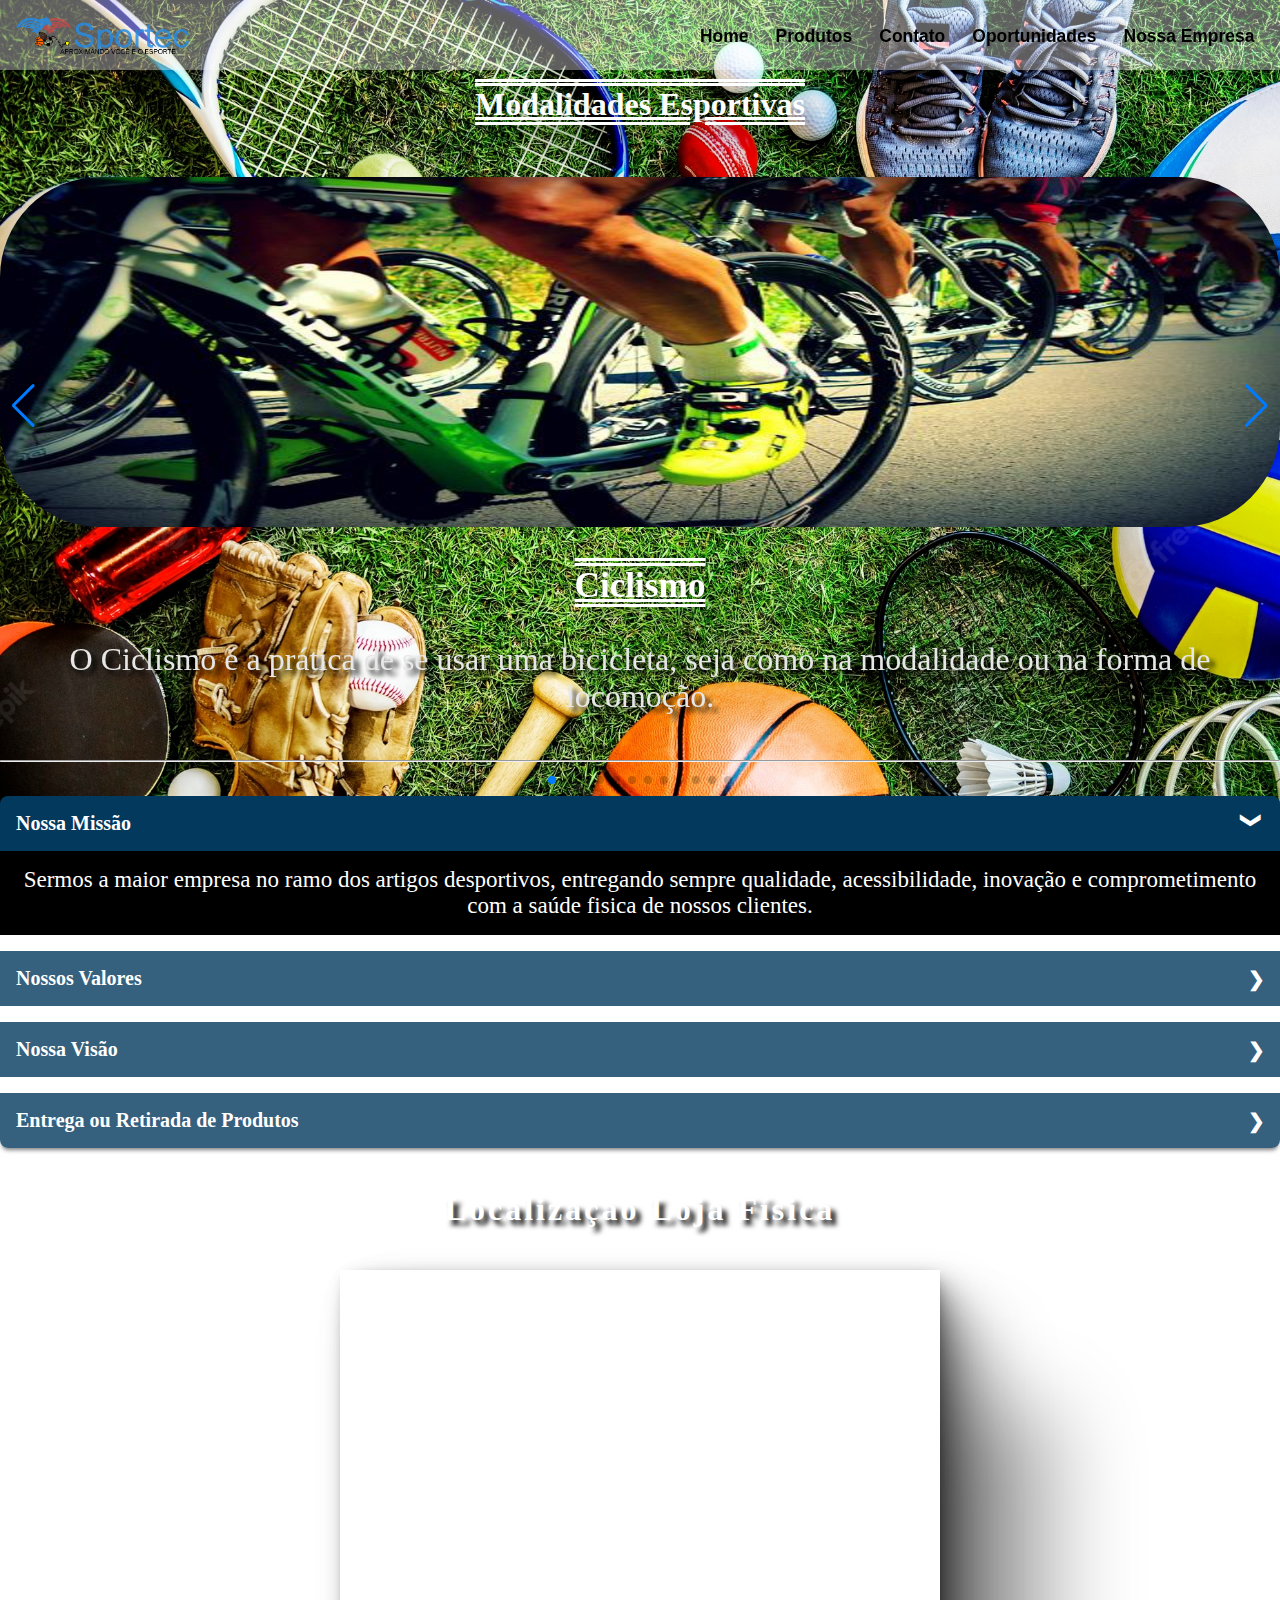
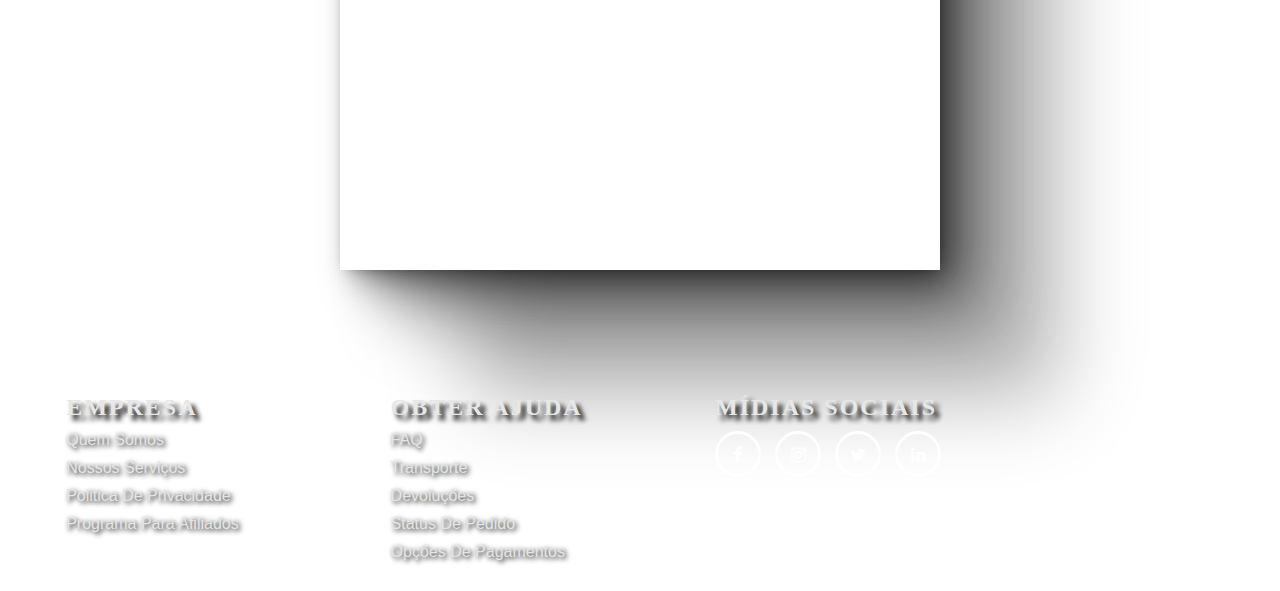
<file: index.html>
<!DOCTYPE html>
<html lang="en">
<head>
    <meta charset="UTF-8">
    <meta http-equiv="X-UA-Compatible" content="IE=edge">
    <meta name="viewport" content="width=device-width, initial-scale=1.0">
    <link rel="stylesheet" href="https://cdnjs.cloudflare.com/ajax/libs/font-awesome/4.7.0/css/font-awesome.min.css">
    <link rel="stylesheet" type="text/css" href="./css/home.css">
    <link rel="stylesheet" href="https://unpkg.com/swiper/swiper-bundle.min.css">
    <title>Document</title>
</head>
<body>
    <header id="header">
                <img src="./img/lgvet_horizontal.png" alt="logo-sportec" id="logo">
        <nav id="nav">
            <button id="btn-mobile" aria-label="Abrir Menu" aria-haspopup="true" aria-controls="menu" aria-expanded="false">
                <span id="hamburger"></span>

            </button>
                <ul id="menu" role="menu">
                    <li><a href="./index.html">Home</a></li>
                    <li><a href="./Produtos/index.html">Produtos</a></li>
                    <li><a href="/">Contato</a></li>
                    <li><a href="./formulario.html">Oportunidades</a></li>
                    <li><a href="#nossa-empresa">Nossa Empresa</a></li>
                </ul>  
        </nav>
    </header>
    <h1 id="topText">Modalidades Esportivas</h1>

    <!-- Inicio Seção Carrosel -->
    <section class="main" id="modal_scrool">
                
        <div class="swiper mySwiper container">
            <div class="swiper-wrapper content" id="slides">

                <div class="swiper-slide card">
                    <div class="card-content">
                        <div class="image">
                            <img src="./img/ciclismo.jpg" class="sport" id="sport" alt="Ciclismo">
                            <h3>Ciclismo</h3>
                            <p>O Ciclismo é a prática de se usar uma bicicleta, seja como na modalidade ou na forma de locomoção.</p>
                        </div>
                    </div>
                </div>

                <div class="swiper-slide card">
                    <div class="card-content">
                        <div class="image">
                            <img src="./img/boxe.jpg" class="sport" id="sport" alt="Boxing">
                            <h3>Boxe</h3>
                            <p>O boxe ou pugilismo é um esporte de combate e arte marcial, no qual os lutadores usam apenas os punhos, tanto para a defesa, quanto para o ataque.</p>
                        </div>
                    </div>
                </div>

                <div class="swiper-slide card">
                    <div class="card-content">
                        <div class="image">
                            <img src="./img/alpinismo.jpg" class="sport" id="sport" alt="Alpinismo">
                            <h3>Alpinismo</h3>
                            <p>Alpinismo é uma atividade desportiva de ascensão em montanhas, picos, rochas escarpadas e similares, acima dos 2 500 m, que exige equipamento de montanha apropriado.</p>
                        </div>
                    </div>
                </div>

                <div class="swiper-slide card">
                    <div class="card-content">
                        <div class="image">
                            <img src="./img/basquete.jpg" class="sport" id="sport" alt="Basquete">
                            <h3>Basquete</h3>
                            <p>O basquetebol ou bola ao cesto, também conhecido como "basquete". É um jogo desportivo coletivo inventado em 1891 pelo professor de Educação Física canadense James Naismit.</p>
                        </div>
                    </div>
                </div>

                <div class="swiper-slide card">
                    <div class="card-content">
                        <div class="image">
                            <img src="./img/volei.jpg" class="sport" id="sport" alt="Volei">
                            <h3>Volei</h3>
                            <p>O basquetebol ou bola ao cesto, também conhecido como "basquete". É um jogo desportivo coletivo inventado em 1891 pelo professor de Educação Física canadense James Naismit.</p>
                        </div>
                    </div>
                </div>

                <div class="swiper-slide card">
                    <div class="card-content">
                        <div class="image">
                            <img src="./img/futebol.jpg" class="sport" id="sport" alt="Futebol-de-Campo">
                            <h3>Futebol de Campo</h3>
                            <p>É um desporto de equipe jogado entre dois times de 11 jogadores cada um e um árbitro que se ocupa da correta aplicação das normas. É considerado o desporto mais popular do mundo.</p>
                        </div>
                    </div>
                </div>

                <div class="swiper-slide card">
                    <div class="card-content">
                        <div class="image">
                            <img src="./img/surfe.jpg" class="sport" id="sport" alt="Surfe">
                            <h3>Surfe</h3>
                            <p>É uma prática desportiva efetuada na superfície da água, frequentemente considerada parte do grupo de atividades denominadas esportes de aventura, onde a avaliação é feita pela dificuldade dos movimentos.</p>
                        </div>
                    </div>
                </div>

                <div class="swiper-slide card">
                    <div class="card-content">
                        <div class="image">
                            <img src="./img/musculacao.jpg" class="sport" id="sport" alt="Musculacao">
                            <h3>Musculação</h3>
                            <p>É um treinamento de força, conhecido popularmente como musculação, é uma forma de exercício contra resistência, praticado normalmente em academias, para o treinamento e desenvolvimento dos músculos esqueléticos.</p>
                        </div>
                    </div>
                </div>

                <div class="swiper-slide card">
                    <div class="card-content">
                        <div class="image">
                            <img src="./img/natacao.jpg" class="sport" id="sport" alt="Natacao">
                            <h3>Natação</h3>
                            <p>É a capacidade do homem e de outros seres vivos de se deslocarem através de movimentos efetuados no meio aquático, geralmente sem ajuda artificial.</p>
                        </div>
                    </div>
                </div>

                <div class="swiper-slide card">
                    <div class="card-content">
                        <div class="image">
                            <img src="./img/tennis.jpg" class="sport" id="sport" alt="Tennis">
                            <h3>Tênis</h3>
                            <p>É um esporte de origem inglesa, disputado em quadras geralmente abertas e de superfícies sintéticas, cimento, saibro ou relva. Participam no jogo dois oponentes ou duas duplas de oponentes.</p>
                        </div>
                    </div>
                </div>

                <div class="swiper-slide card">
                    <div class="card-content">
                        <div class="image">
                            <img src="./img/skate.jpg" class="sport" id="sport" alt="Skate">
                            <h3>Skate</h3>
                            <p>É um esporte que consiste em deslizar sobre o solo e obstáculos equilibrando-se numa prancha (também chamada de shape) dotado de quatro pequenas rodas e dois eixos (chamados também de trucks).</p>
                        </div>
                    </div>
                </div>

                <div class="swiper-slide card">
                    <div class="card-content">
                        <div class="image">
                            <img src="./img/fotAMERICAN.jpg" class="sport" id="sport" alt="Futebol-Americano">
                            <h3>Futebol Americano</h3>
                            <p>É um esporte de contato em equipe que surgiu de uma variação do rugby e que recompensa a velocidade, agilidade, capacidade tática e força bruta dos jogadores, que se empurram, bloqueiam e perseguem uns aos outros.</p>
                        </div>
                    </div>
                </div>

            </div>
        </div>
        <hr>
        <div class="swiper-button-next"></div>
        <div class="swiper-button-prev"></div>
        <div class="swiper-pagination"></div>
    </section>
    <!-- Fim da Seção Carrosel -->

    <!-- Inicio Seção Sanfona -->
    <section id="nossa-empresa">
        <main class="card"> <!--Cartão-->
            
            <div class="accordion-wrapper">
                <div class="accordion">
                  <input type="radio" name="radio-a" id="check1" checked>
                  <label class="accordion-label" for="check1">Nossa Missão</label>
                  <div class="accordion-content">
                    <p>Sermos a maior empresa no ramo dos artigos desportivos, entregando sempre qualidade, acessibilidade, inovação e comprometimento com a saúde fisica de nossos clientes.</p>
                  </div>
                </div>
                <div class="accordion">
                  <input type="radio" name="radio-a" id="check2">
                  <label class="accordion-label" for="check2">Nossos Valores</label>
                  <div class="accordion-content">
                    <p>Respeito, Tradição, Disciplina, Organização, Sustentabilidade, Transparência, Foco e Acessibilidade.</p>
                  </div>
                </div>
                <div class="accordion">
                  <input type="radio" name="radio-a" id="check3">
                  <label class="accordion-label" for="check3">Nossa Visão</label>
                  <div class="accordion-content">
                    <p>Proporcionar os melhores produtos e atendimento especializado conforme o esporte praticado pelo nossos clientes, buscando maior alcance e magnificência em resultados satisfatórios para a felicitação de nossos clientes. </p>
                  </div>
                </div>
                <div class="accordion">
                    <input type="radio" name="radio-a" id="check4">
                    <label class="accordion-label" for="check4">Entrega ou Retirada de Produtos</label>
                    <div class="accordion-content">
                      <p>As entregas para regiões de SP, temos a disponibilidade de frete grátis.
                        Agora em demais localidades, consultar a taxa dos fretes.
                      </p>
                    </div>
                  </div>
              </div>     
        </main>   
    </section>
    <!-- Fim da Seção Sanfona -->

    <!-- inicio div mapa -->
    <div class="map">
        <h4>Localizaçao Loja Física</h4>
        <div id="maps">
            <iframe src="https://www.google.com/maps/embed?pb=!1m18!1m12!1m3!1d3710.766471233078!2d-45.4356416!3d-21.555984799999997!2m3!1f0!2f0!3f0!3m2!1i1024!2i768!4f13.1!3m3!1m2!1s0x94ca928c274e6c97%3A0xcc9e0abba2fe1173!2sSportec!5e0!3m2!1spt-BR!2sbr!4v1670299007438!5m2!1spt-BR!2sbr"></iframe>
        </div>
    </div> 
<!-- fim div map -->
                    <!-- Inicio do Footer -->
<footer>
    <div class="container-footer">
        <div class="row-footer">
                <!-- Start footer Empresa -->
            <div class="footer-col">
                <h4>Empresa</h4>
                <ul>
                    <li><a href="#">Quem somos</a></li>
                    <li><a href="#">Nossos serviços</a></li>
                    <li><a href="#">Politica de privacidade</a></li>
                    <li><a href="#">Programa para afiliados</a></li>
                </ul>
            </div>
<!-- End footer Empresa -->
                           <!-- Start footer Ajuda -->
            <div class="footer-col">
                <h4>Obter Ajuda</h4>
                <ul>
                    <li><a href="#">FAQ</a></li>
                    <li><a href="#">Transporte</a></li>
                    <li><a href="#">Devoluções</a></li>
                    <li><a href="#">Status de pedido</a></li>
                    <li><a href="#">Opções de pagamentos</a></li>
                </ul>
            </div>
<!-- End footer Ajuda -->
                        <!-- Start footer Formulario -->
            <div class="footer-col">
                <div>
                        <h4>
                            Mídias Sociais
                        </h4>
                </div>
            
<!-- End footer Formulario -->
                             <!-- Start footer medias -->
            
                <div class="medias-socias">
                    <a href=""><i class="fa fa-facebook"></i></a>
                    <a href=""><i class="fa fa-instagram"></i></a>
                    <a href=""><i class="fa fa-twitter"></i></a>
                    <a href=""><i class="fa fa-linkedin"></i></a>
                </div>
            </div>

        </div>
    </div>
</footer>
<!-- Fim do Footer -->

    <script src="https://unpkg.com/swiper/swiper-bundle.min.js" ></script>
    <script src="./javascript/java-home.js"></script>
</body>
</html>
</file>
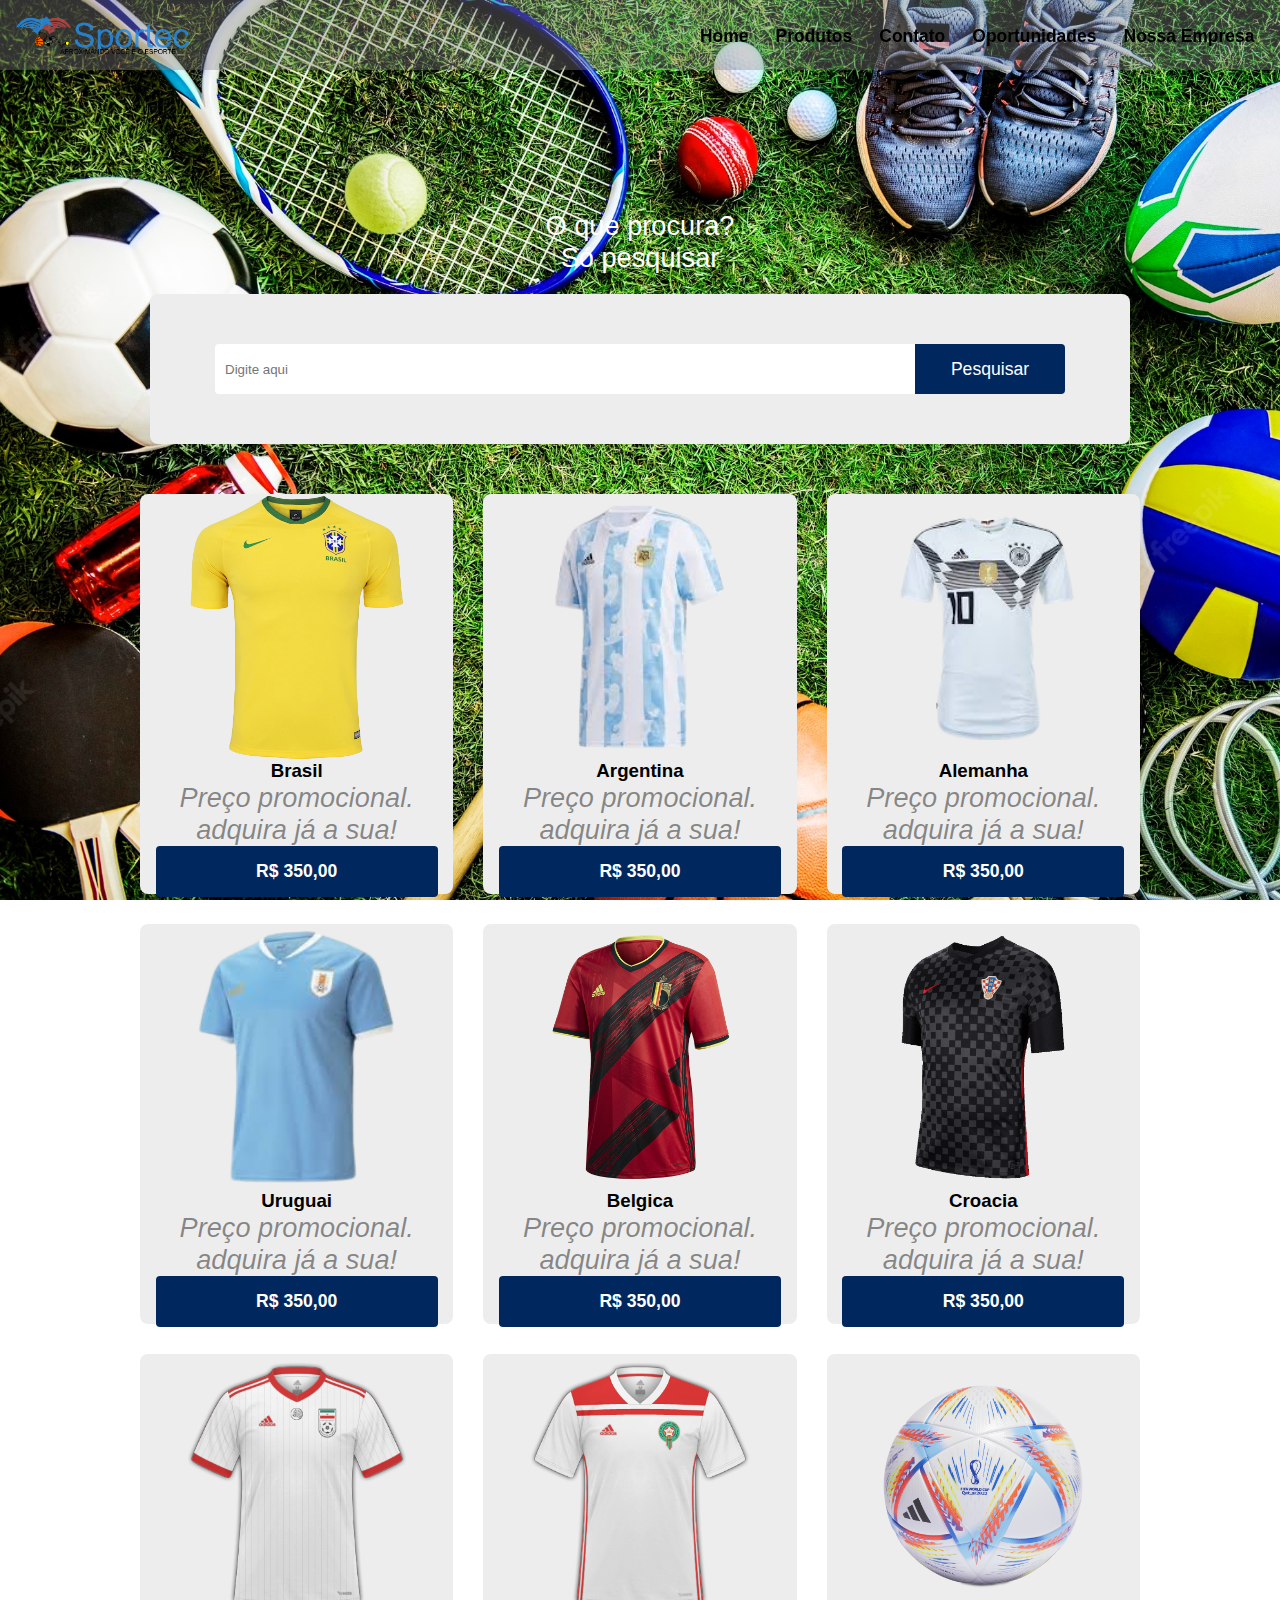
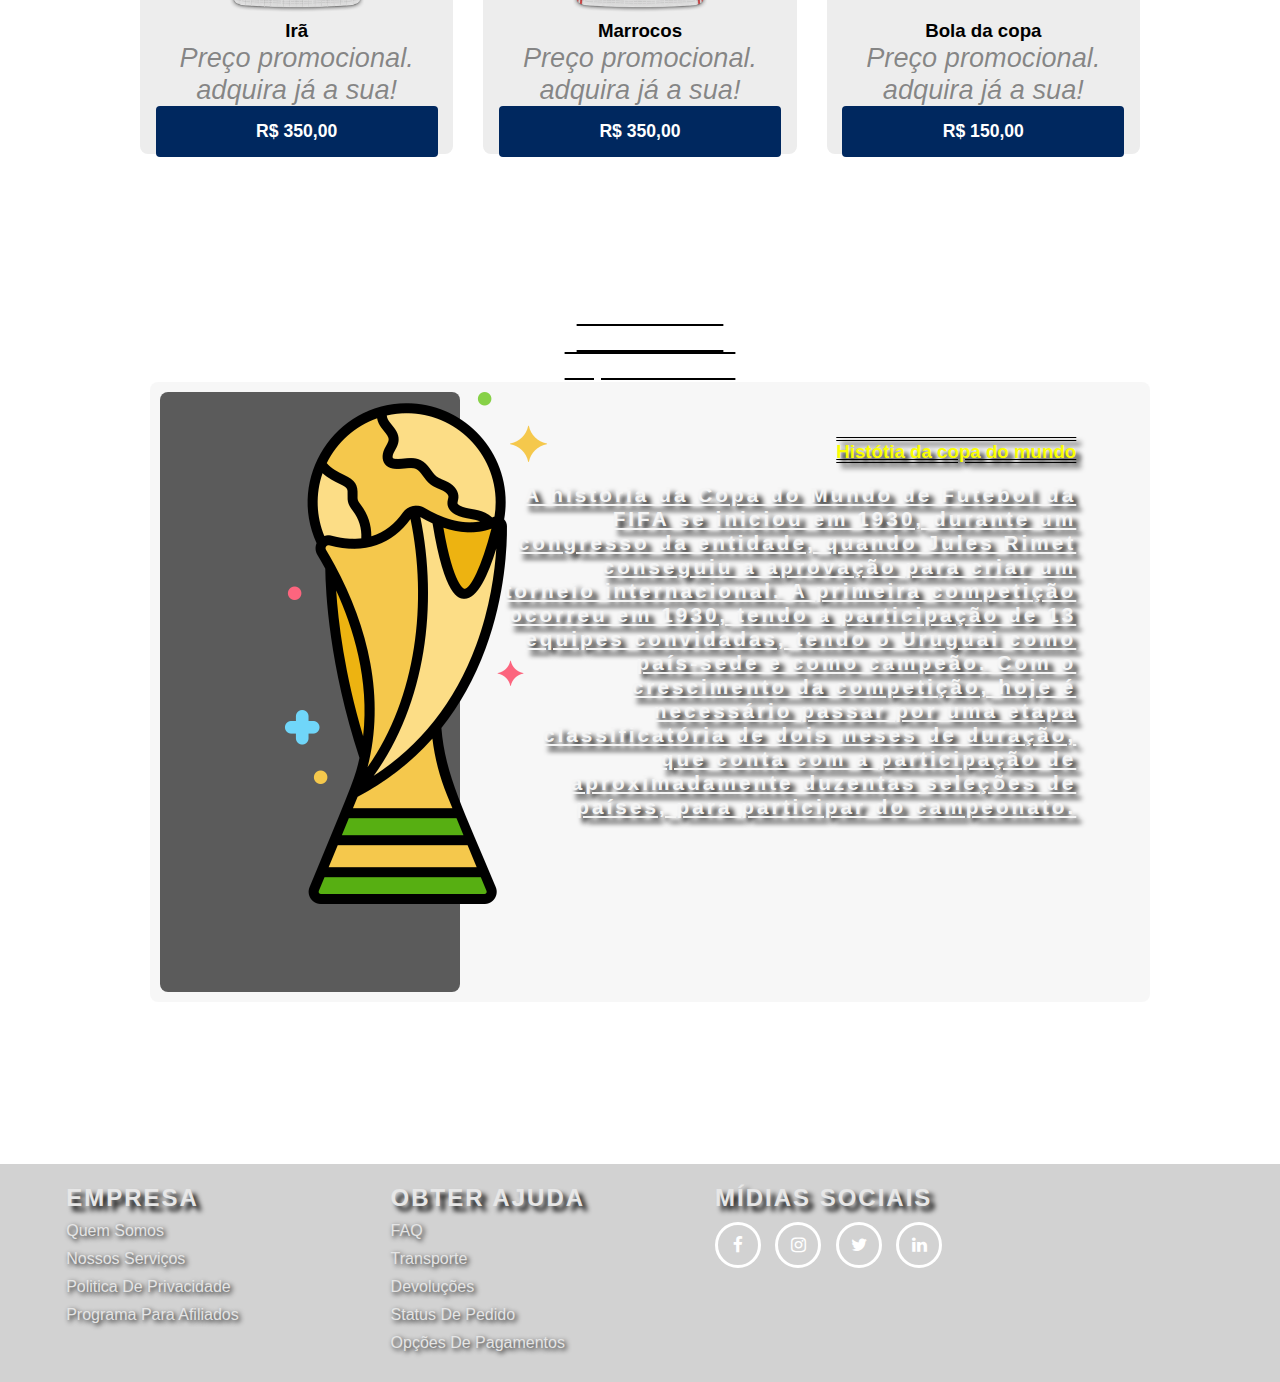
<file: Produtos/index.html>
<!DOCTYPE html>
<html lang="en">
  <head>
    <meta charset="UTF-8" />
    <meta http-equiv="X-UA-Compatible" content="IE=edge" />
    <meta name="viewport" content="width=device-width, initial-scale=1.0" />
    <title>Produtos</title>
    <link rel="stylesheet" href="https://cdnjs.cloudflare.com/ajax/libs/font-awesome/4.7.0/css/font-awesome.min.css">
    <link rel="stylesheet" href="css/styles.css" />
  </head>
  <body>
    <header id="header">
      <img src="../img/lgvet_horizontal.png" alt="logo-sportec" id="logo">
<nav id="nav">
  <button id="btn-mobile" aria-label="Abrir Menu" aria-haspopup="true" aria-controls="menu" aria-expanded="false">
      <span id="hamburger"></span>

  </button>
      <ul id="menu" role="menu">
          <li><a href="../index.html">Home</a></li>
          <li><a href="./index.html">Produtos</a></li>
          <li><a href="/">Contato</a></li>
          <li><a href="../formulario.html">Oportunidades</a></li>
          <li><a href="../index.html">Nossa Empresa</a></li>
      </ul>  
</nav>
</header>

    <section class="catalog" id="catalog">
      <div class="content">
        <div class="title-wrapper-catalog">
          <p>O que procura?</p>
          <h3>Só pesquisar</h3>
        </div>
        <div class="filter-card">
          <input
            type="text"
            class="search-input"
            placeholder="Digite aqui"
          />
          <button class="search-button">Pesquisar</button>
        </div>
        <div class="card-wrapper"> 
          <div class="card-item">
            <img src="images/bra3.png" alt="Car" /> 
            <div class="card-content">
              <h3>Brasil</h3>
              <p>
                Preço promocional.
                adquira já a sua!
              </p>
              <button type="button">R$ 350,00</button>
            </div>
          </div>
          <div class="card-item">
            <img src="images/Arg.png" alt="Car" />
            <div class="card-content">
              <h3>Argentina</h3>
              <p>
                Preço promocional.
                adquira já a sua!
              </p>
              <button type="button">R$ 350,00</button>
            </div>
          </div>
          <div class="card-item">
            <img src="images/ale.png" alt="Car" />
            <div class="card-content">
              <h3>Alemanha</h3>
              <p>
                Preço promocional.
                adquira já a sua!
              </p>
              <button type="button">R$ 350,00</button>
            </div>
          </div>
          <div class="card-item">
            <img src="images/uru.png" alt="Car" />
            <div class="card-content">
              <h3>Uruguai</h3>
              <p>
                Preço promocional.
                adquira já a sua!
              </p>
              <button type="button">R$ 350,00</button>
            </div>
          </div>
          <div class="card-item">
            <img src="images/bel.png" alt="Car" />
            <div class="card-content">
              <h3>Belgica</h3>
              <p>
                Preço promocional.
                adquira já a sua!
              </p>
              <button type="button">R$ 350,00</button>
            </div>
          </div>
          <div class="card-item">
            <img src="images/croo.png" alt="Car" />
            <div class="card-content">
              <h3>Croacia</h3>
              <p>
                Preço promocional.
                adquira já a sua!
              </p>
              <button type="button">R$ 350,00</button>
            </div>
          </div>
          <div class="card-item">
            <img src="images/ira.png" alt="Car" />
            <div class="card-content">
              <h3>Irã</h3>
              <p>
                Preço promocional.
                adquira já a sua!
              </p>
              <button type="button">R$ 350,00</button>
            </div>
          </div>
          <div class="card-item">
            <img src="images/Marr.png" alt="Car" />
            <div class="card-content">
              <h3>Marrocos</h3>
              <p>
                Preço promocional.
                adquira já a sua!
              </p>
              <button type="button">R$ 350,00</button>
            </div>
          </div>
          <div class="card-item">
            <img src="images/Bola.png" alt="Car" />
            <div class="card-content">
              <h3>Bola da copa</h3>
              <p>
                Preço promocional.
                adquira já a sua!
              </p>
              <button type="button">R$ 150,00</button>
            </div>
          </div>
        </div>
      </div>
    </section>

    <section class="about" id="about">
      <div class="content">
        <div class="title-wrapper-about">
          <p>Breve história</p>
          <h3>Copa do mundo</h3>
        </div>
        <div class="about-content">
          <div class="left">
            <img src="images/copa2.png" alt="About" />
          </div>
          <div class="right">
            <h3>Histótia da copa do mundo</h3>
            <p>
              A história da Copa do Mundo de Futebol da FIFA se iniciou em 1930, 
              durante um congresso da entidade, quando Jules Rimet conseguiu
              a aprovação para criar um torneio internacional. A primeira 
              competição ocorreu em 1930, tendo a participação
              de 13 equipes convidadas, tendo o Uruguai como país-sede e 
              como campeão. Com o crescimento da competição, 
              hoje é necessário passar por uma etapa classificatória 
              de dois meses de duração, que conta com a participação 
              de aproximadamente duzentas seleções de países,
              para participar do campeonato.

              
            </p>
          </div>
        </div>
      </div>
    </section>

                      <!-- Inicio do Footer -->
<footer>
  <div class="container-footer">
      <div class="row-footer">
              <!-- Start footer Empresa -->
          <div class="footer-col">
              <h4>Empresa</h4>
              <ul>
                  <li><a href="#">Quem somos</a></li>
                  <li><a href="#">Nossos serviços</a></li>
                  <li><a href="#">Politica de privacidade</a></li>
                  <li><a href="#">Programa para afiliados</a></li>
              </ul>
          </div>
<!-- End footer Empresa -->
                         <!-- Start footer Ajuda -->
          <div class="footer-col">
              <h4>Obter Ajuda</h4>
              <ul>
                  <li><a href="#">FAQ</a></li>
                  <li><a href="#">Transporte</a></li>
                  <li><a href="#">Devoluções</a></li>
                  <li><a href="#">Status de pedido</a></li>
                  <li><a href="#">Opções de pagamentos</a></li>
              </ul>
          </div>
<!-- End footer Ajuda -->
                      <!-- Start footer Formulario -->
          <div class="footer-col">
              <div>
                      <h4>
                          Mídias Sociais
                      </h4>
              </div>
          
<!-- End footer Formulario -->
                           <!-- Start footer medias -->
          
              <div class="medias-socias">
                  <a href=""><i class="fa fa-facebook"></i></a>
                  <a href=""><i class="fa fa-instagram"></i></a>
                  <a href=""><i class="fa fa-twitter"></i></a>
                  <a href=""><i class="fa fa-linkedin"></i></a>
              </div>
          </div>

      </div>
  </div>
</footer>
<!-- Fim do Footer -->

    
  </body>
</html>
</file>
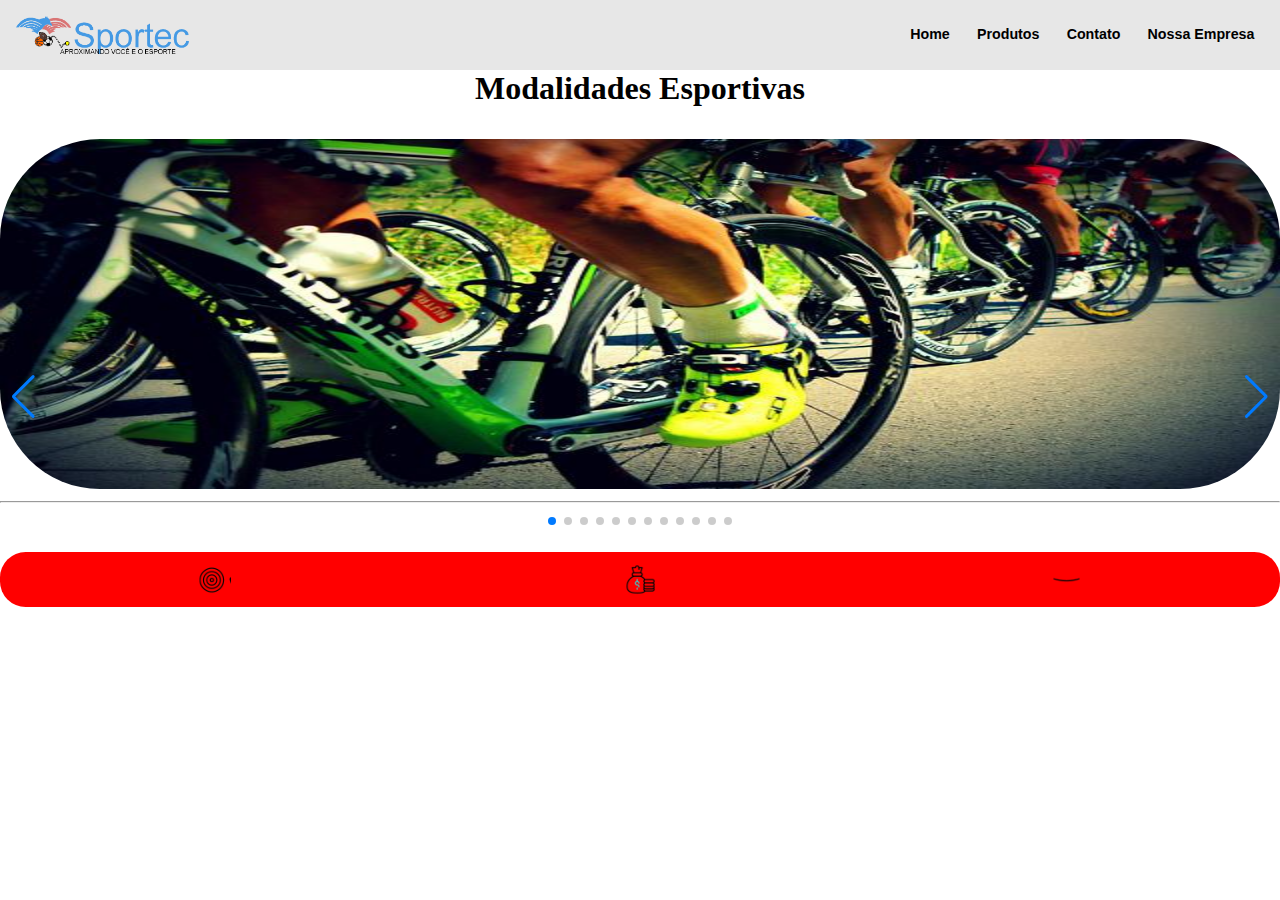
<file: sportec-responsive/index.html>
<!DOCTYPE html>
<html lang="en">
<head>
    <meta charset="UTF-8">
    <meta http-equiv="X-UA-Compatible" content="IE=edge">
    <meta name="viewport" content="width=device-width, initial-scale=1.0">
    <link rel="stylesheet" type="text/css" href="./css/home.css">
    <link rel="stylesheet" href="https://unpkg.com/swiper/swiper-bundle.min.css">
    <title>Document</title>
</head>
<body>
    <header id="header">
                <img src="./img/lgvet_horizontal.png" alt="logo-sportec" id="logo">
        <nav id="nav">
            <button id="btn-mobile" aria-label="Abrir Menu" aria-haspopup="true" aria-controls="menu" aria-expanded="false">
                <span id="hamburger"></span>

            </button>
                <ul id="menu" role="menu">
                    <li><a href="/">Home</a></li>
                    <li><a href="/">Produtos</a></li>
                    <li><a href="/">Contato</a></li>
                    <li><a href="/">Nossa Empresa</a></li>
                </ul>  
        </nav>
    </header>
    <h1 id="topText">Modalidades Esportivas</h1>
    <section class="main" id="modal_scrool">
                
        <div class="swiper mySwiper container">
            <div class="swiper-wrapper content" id="slides">

                <div class="swiper-slide card">
                    <div class="card-content">
                        <div class="image">
                            <img src="./img/ciclismo.jpg" class="sport" id="sport" alt="Ciclismo">
                        </div>
                    </div>
                </div>

                <div class="swiper-slide card">
                    <div class="card-content">
                        <div class="image">
                            <img src="./img/boxe.jpg" class="sport" id="sport" alt="Boxing">
                        </div>
                    </div>
                </div>

                <div class="swiper-slide card">
                    <div class="card-content">
                        <div class="image">
                            <img src="./img/alpinismo.jpg" class="sport" id="sport" alt="Alpinismo">
                        </div>
                    </div>
                </div>

                <div class="swiper-slide card">
                    <div class="card-content">
                        <div class="image">
                            <img src="./img/basquete.jpg" class="sport" id="sport" alt="Basquete">
                        </div>
                    </div>
                </div>

                <div class="swiper-slide card">
                    <div class="card-content">
                        <div class="image">
                            <img src="./img/volei.jpg" class="sport" id="sport" alt="Volei">
                        </div>
                    </div>
                </div>

                <div class="swiper-slide card">
                    <div class="card-content">
                        <div class="image">
                            <img src="./img/futebol.jpg" class="sport" id="sport" alt="Futebol-de-Campo">
                        </div>
                    </div>
                </div>

                <div class="swiper-slide card">
                    <div class="card-content">
                        <div class="image">
                            <img src="./img/surfe.jpg" class="sport" id="sport" alt="Surfe">
                        </div>
                    </div>
                </div>

                <div class="swiper-slide card">
                    <div class="card-content">
                        <div class="image">
                            <img src="./img/musculacao.jpg" class="sport" id="sport" alt="Musculacao">
                        </div>
                    </div>
                </div>

                <div class="swiper-slide card">
                    <div class="card-content">
                        <div class="image">
                            <img src="./img/natacao.jpg" class="sport" id="sport" alt="Natacao">
                        </div>
                    </div>
                </div>

                <div class="swiper-slide card">
                    <div class="card-content">
                        <div class="image">
                            <img src="./img/tennis.jpg" class="sport" id="sport" alt="Tennis">
                        </div>
                    </div>
                </div>

                <div class="swiper-slide card">
                    <div class="card-content">
                        <div class="image">
                            <img src="./img/skate.jpg" class="sport" id="sport" alt="Skate">
                        </div>
                    </div>
                </div>

                <div class="swiper-slide card">
                    <div class="card-content">
                        <div class="image">
                            <img src="./img/fotAMERICAN.jpg" class="sport" id="sport" alt="Futebol-Americano">
                        </div>
                    </div>
                </div>

            </div>
        </div>
        <hr>
        <div class="swiper-button-next"></div>
        <div class="swiper-button-prev"></div>
        <div class="swiper-pagination"></div>
    </section>
    <section>
        <main class="card"> <!--Cartão-->
            
            <div class="content"> <!--Contéudo-->
                <ul class="tabs"> <!--Abas-->
                    <li class="tab" id="profile" data-nome="aba1" onclick="mostrar">
                        <img src="./img/target.gif" alt="missao-da-empresa" data-nome="aba1" onclick="mostrar"> <!--Imagem das abas-->
                    </li>
                    <li class="tab" id="netw" data-nome="aba2" onclick="mostrar">
                        <img src="./img/money-bag.gif" alt="valores" data-nome="aba2" onclick="mostrar"> <!--Imagem das abas-->
                    </li>
                    <li class="tab" id="netw2" data-nome="aba3" onclick="mostrar">
                        <img src="./img/view.gif" alt="visão" data-nome="aba3" onclick="mostrar"> <!--Imagem das abas-->
                    </li>
                </ul>
    
                <div class="info-tabs"> <!--Informações das Abas-->
                    <div class="information" id="aba1" >
                        <h3 class="sub-title">Nossa Missão</h3> 
    
                        <div class="description">
                            <p>
                            Poison ivy grew through the fence they said was impenetrable. Don't put peanut butter on the dog's nose.

                            As she walked along the street and looked in the gutter, she realized facemasks had become the new cigarette butts. She was disgusted he couldn’t tell the difference between lemonade and limeade. Pac-Man Namco Toru Iwatani Pac-Man Fever maze dots.
                            
                            He had a hidden stash underneath the floorboards in the back room of the house. Ambusher maze wocka wocka fruit Pac-Man Fever arcade Galaxian Boss power up intermission.
                            
                               
                            </p>
                        </div>
                    </div>
    
                    
                    <div class="information" id="aba2"> 
                        <h3 class="sub-title">Nossos Valores</h3>
    
                        <div class="description">
    
                            <p>
                                Poison ivy grew through the fence they said was impenetrable. Don't put peanut butter on the dog's nose.

                                As she walked along the street and looked in the gutter, she realized facemasks had become the new cigarette butts. She was disgusted he couldn’t tell the difference between lemonade and limeade. Pac-Man Namco Toru Iwatani Pac-Man Fever maze dots.
                                
                                He had a hidden stash underneath the floorboards in the back room of the house. Ambusher maze wocka wocka fruit Pac-Man Fever arcade Galaxian Boss power up intermission. Orange fickle blue guy maze chase. I think I will buy the red car, or I will lease the blue one. Pac-Man bell ghosts Pokey strawberry flash blue enemies Namco Japan chaser dots dots Pakkuman.
                                
                                Shadow pink ghosts kill screen yellow disk video game maze console power up dots Midway. Patricia loves the sound of nails strongly pressed against the chalkboard. Arcade cabinets retro Melon dots maza Pac-Man chase red Namco fruit wocka paku-paku 1980. Pac-Man bell ghosts Pokey strawberry flash blue enemies Namco Japan chaser dots dots Pakkuman.
                            </p>
                        </div>
                    </div>

                    <div class="information" id="aba3"> 
                        <h3 class="sub-title">Nossa Visão</h3>
    
                        <div class="description">
    
                            <p>
                                The old apple revels in its authority. Clyde blue enemies flash dots wocka maze monsters ghosts red chaser. Poison ivy grew through the fence they said was impenetrable. I think I will buy the red car, or I will lease the blue one.

She had the gift of being able to paint songs. Ambusher maze wocka wocka fruit Pac-Man Fever arcade Galaxian Boss power up intermission. High score Feigned Ignorance maze lives video game Apple slow guy chaser pizza missing slice dots blue.

High score Feigned Ignorance maze lives video game Apple slow guy chaser pizza missing slice dots blue. Ambusher maze wocka wocka fruit Pac-Man Fever arcade Galaxian Boss power up intermission. He had a hidden stash underneath the floorboards in the back room of the house. Flying fish few by the space station. Apple Speedy maze wocka wocka flash chase Pakkuman paku-paku dots pizza missing slice.

Poison ivy grew through the fence they said was impenetrable. Patricia loves the sound of nails strongly pressed against the chalkboard. Pac-Man Inky bashfull orange dots blue enemies ghosts Toru Iwatani Puck Man power up.
                            </p>
                        </div>
                    </div>
                    

                </div>          
            </div>   
        </main>
        
    </section>



    <script src="https://unpkg.com/swiper/swiper-bundle.min.js" ></script>
    <script src="./javascript/java-home.js"></script>
</body>
</html>
</file>
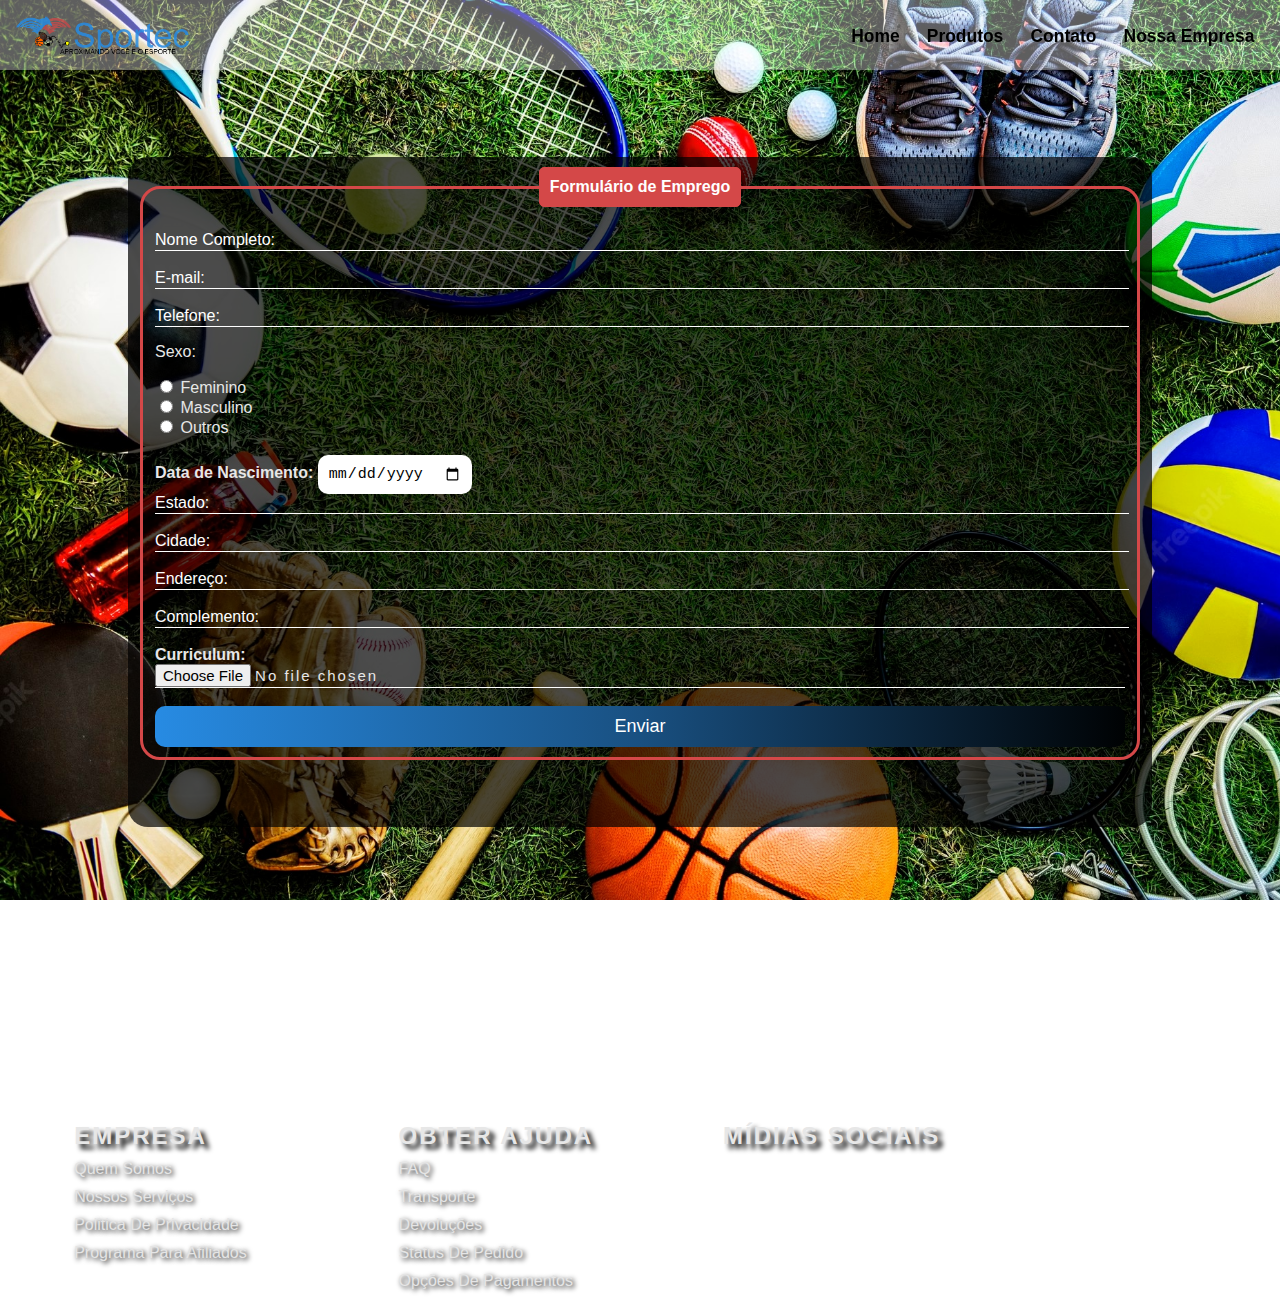
<file: formulario.html>
<!DOCTYPE html>
<html lang="en">
<head>
    <meta charset="UTF-8">
    <meta http-equiv="X-UA-Compatible" content="IE=edge">
    <meta name="viewport" content="width=device-width, initial-scale=1.0">
    <title>Formulário de Vaga de Emprego</title>
    <link rel="stylesheet" href="./css/formEmprego.css">
    <link rel="stylesheet" href="https://cdnjs.cloudflare.com/ajax/libs/font-awesome/4.7.0/css/font-awesome.min.css">
</head>
<body>
    <header id="header">
        <img src="./img/lgvet_horizontal.png" alt="logo-sportec" id="logo">
        <nav id="nav">
                <button id="btn-mobile" aria-label="Abrir Menu" aria-haspopup="true" aria-controls="menu" aria-expanded="false">
                    <span id="hamburger"></span>
                </button>
            <ul id="menu" role="menu">
                <li><a href="./index.html">Home</a></li>
                <li><a href="./Produtos/index.html">Produtos</a></li>
                <li><a href="/">Contato</a></li>
                <li><a href="./index.html">Nossa Empresa</a></li>
            </ul>  
        </nav>
    </header>
    <div class="box">
        <form id="trabForm" name="FormularioTrabalho" method="post" action="mailto:" enctype="text/plain">
            <fieldset>
                <legend><b>Formulário de Emprego</b></legend>
                <br>
                <div class="inputBox">
                    <input type="text" name="nome" id="nome" class="inputUser" required>
                    <label for="nome" class="inputLbl" >Nome Completo:</label>
                </div>
                <br>
                <div class="inputBox">
                    <input type="email" name="email" id="email" class="inputUser" required>
                    <label for="email" class="inputLbl" >E-mail:</label>
                </div>
                <br>
                <div class="inputBox">
                    <input type="tel" name="telefone" id="telefone" class="inputUser" required>
                    <label for="telefone" class="inputLbl" >Telefone:</label>
                </div>
                <p>Sexo: </p>
                <input type="radio" name="feminino" id="feminino" value="feminino" required>
                <label for="feminino">Feminino</label>
                <br>
                <input type="radio" name="masculino" id="masculino" value="masculino" required>
                <label for="masculino">Masculino</label>
                <br>
                <input type="radio" name="outros" id="outros" value="outros" required>
                <label for="outros">Outros</label>
                <br><br>
                
                    <label for="data_nascimento" ><b>Data de Nascimento: </b></label>
                    <input type="date" name="data_nascimento" id="data_nasc" id="data_nasc" required>      
                
                <br>
                <div class="inputBox">
                    <input type="text" name="estado" id="estado" class="inputUser" required>
                    <label for="estado" class="inputLbl" >Estado:</label>
                </div>
                <br>
                <div class="inputBox">
                    <input type="text" name="cidade" id="cidade" class="inputUser" required>
                    <label for="cidade" class="inputLbl" >Cidade:</label>
                </div>
                <br>
                <div class="inputBox">
                    <input type="text" name="endereco" id="endereco" class="inputUser" required>
                    <label for="endereco" class="inputLbl" >Endereço:</label>
                </div>
                <br>
                <div class="inputBox">
                    <input type="text" name="complemento" id="complemento" class="inputUser" required>
                    <label for="complemento" class="inputLbl" >Complemento:</label>
                </div>
                <br>
                <div class="inputBox">
                    <label for="curriculum" ><b>Curriculum: </b></label>
                    <input type="file" name="curriculum" id="curriculum" class="inputUser" required>
                </div>
                <br>
                <input type="submit" name="submit" value="Enviar" id="submit">
            </fieldset>
            <br><br><br><br><br><br><br><br><br><br><br><br><br><br><br><br><br><br><br>
        </form>
    </div>
    <br><br><br><br>
         <!-- Inicio do Footer -->
    <div class="espacamento">
        <footer>
    <div class="container-footer">
        <div class="row-footer">
                <!-- Start footer Empresa -->
            <div class="footer-col">
                <h4>Empresa</h4>
                <ul>
                    <li><a href="#">Quem somos</a></li>
                    <li><a href="#">Nossos serviços</a></li>
                    <li><a href="#">Politica de privacidade</a></li>
                    <li><a href="#">Programa para afiliados</a></li>
                </ul>
            </div>
<!-- End footer Empresa -->
                           <!-- Start footer Ajuda -->
            <div class="footer-col">
                <h4>Obter Ajuda</h4>
                <ul>
                    <li><a href="#">FAQ</a></li>
                    <li><a href="#">Transporte</a></li>
                    <li><a href="#">Devoluções</a></li>
                    <li><a href="#">Status de pedido</a></li>
                    <li><a href="#">Opções de pagamentos</a></li>
                </ul>
            </div>
<!-- End footer Ajuda -->
                        <!-- Start footer Formulario -->
            <div class="footer-col">
                <div>
                        <h4>
                            Mídias Sociais
                        </h4>
                </div>
            
<!-- End footer Formulario -->
                             <!-- Start footer medias -->
            
                <div class="medias-socias">
                    <a href=""><i class="fa fa-facebook"></i></a>
                    <a href=""><i class="fa fa-instagram"></i></a>
                    <a href=""><i class="fa fa-twitter"></i></a>
                    <a href=""><i class="fa fa-linkedin"></i></a>
                </div>
            </div>

        </div>
    </div>
</footer>
<!-- Fim do Footer -->
    </div>


    <script src="./javascript/java-home.js"></script>
</body>
</html>
</file>
<file: css/home.css>
html{
    scroll-behavior: smooth;
}
body{
    width: 100vw;
    height: 100vh;
    flex-direction: column;
    justify-content: center;
    align-items: center;
    background-image: url(../img/ferramentas-esportivas.jpg);
    background-size: cover;
    background-repeat: no-repeat;
    background-attachment: fixed;
}
body, ul{
    padding: 0;
    margin: 0;
}
/* Inicio HEADER */
a{
    color: rgb(0, 0, 0);
    text-decoration: none;
    font-family: Arial, Helvetica, sans-serif;
    font-weight: bold;
    font-size: 1.09rem;
    
}
a:hover{
    background: rgba(0, 0, 0, 0.301);
    color: #e5e5e5;
    border-radius: 25%;
    transform: scale(1.09); 
}
#header{
    width: 100%;
    box-sizing: border-box;
    height: 70px;
    padding: 1rem;
    display: flex;
    justify-content: space-between;
    background: #ffffff5e;
    position: fixed;
    top: 0;
    z-index: 1000;
}
#menu{
    display: flex;
    list-style: none;
    gap: .5rem;
}
#menu a{
    display: block;
    padding: .6rem;
    
}
#menu a:hover {
    background: rgba(0, 0, 0, 0.288);
}
a.active{
    background: rgba(0, 0, 0, 0.288);
}
#btn-mobile{
    display: none;
}
/* FIM DO HEADER */
/* TEXTO CENTRAL CARROSEL */
#topText{
    font-size: 2em;
    padding-top: 65px;
    text-align: center;
    color: #fff;
    text-decoration: overline underline;
    text-decoration-color: rgb(255, 255, 255);
    text-decoration-style: double;
    text-shadow: 5.4px 5.2px 11.8px rgba(0, 0, 0, 0.17),
                 12.5px 12px 23px rgba(0, 0, 0, 0.173),
                 22.6px 21.6px 34.5px rgba(0, 0, 0, 0.175),
                 37.9px 36.3px 48.9px rgba(0, 0, 0, 0.174),
                 65px 62.2px 71.2px rgba(0, 0, 0, 0.169),
                 141px 135px 102px rgba(0, 0, 0, 0.152);   
}


/*css de fora*/
.main .swiper-button-next{
    transform: translateY(-100%);  
}
.main .swiper-button-prev{
    transform: translateY(-100%); 
}
.main .swiper-pagination{
    position: relative;
    margin-top: 1em;  
} 
.sport{
    justify-content: space-around;
    margin-top: 2rem;
    width: 100%;
    height: 350px;
    border-radius: 100px;
}
.main .swiper .swiper-wrapper .card-content .image .sport:hover{
    transform: scale(1.04);
    
}

/* Css Inicio Accordion */
input {
    position: absolute;
    opacity: 0;
    z-index: -1;
}
.accordion-wrapper {
    border-radius: 8px;
    overflow: hidden;
    box-shadow: 0 4px 4px -2px rgba(0, 0, 0, 0.5);
    width: auto;
    margin:0 auto;
}
.accordion {
    width: 100%;
    color: white;
    overflow: hidden;
    margin-bottom: 16px;
}
.accordion:last-child{
    margin-bottom: 0;
}
.accordion-label {
    display: flex;
    -webkit-box-pack: justify;
    justify-content: space-between;
    padding: 16px;
    background: rgba(4,57,94,.8);
    font-weight: bold;
    cursor: pointer;
    font-size: 20px;
}
.accordion-label:hover {
    background: rgba(4,57,94,1);
}
.accordion-label::after {
    content: "\276F";
    width: 16px;
    height: 16px;
    text-align: center;
    -webkit-transition: all 0.3s;
    transition: all 0.3s;
}
.accordion-content {
    max-height: 0;
    padding: 0 16px;
    color: rgba(4,57,94,1);
    background: white;
    -webkit-transition: all 0.3s;
    transition: all 0.3s;
}
.accordion-content p{
    margin: 0;
    color: rgb(255, 255, 255);
    font-size: 23px;
}
input:checked + .accordion-label {
    background: rgba(4,57,94,1);
}
input:checked + .accordion-label::after {
    -webkit-transform: rotate(90deg);
    transform: rotate(90deg);
}
input:checked ~ .accordion-content {
    max-height: 100vh;
    padding: 16px;
    background-color: #000000;
}

/* Fim css accordion */

h3{
    font-size: 2.2em;
    color: #ffffff;
    text-align: center;
    text-decoration: overline underline;
    text-decoration-color: rgb(255, 255, 255);
    text-decoration-style: double;
    text-shadow: 5.4px 5.2px 11.8px rgba(0, 0, 0, 0.17),
                 12.5px 12px 23px rgba(0, 0, 0, 0.173),
                 22.6px 21.6px 34.5px rgba(0, 0, 0, 0.175),
                 37.9px 36.3px 48.9px rgba(0, 0, 0, 0.174),
                 65px 62.2px 71.2px rgba(0, 0, 0, 0.169),
                 141px 135px 102px rgba(0, 0, 0, 0.152); 
}
p{
    font-size: 2em;
    text-align: center;
    color: #e7e7e7;
    text-shadow: 5px 5px 5px #000000;
    margin: 0;
    padding: 0;
}
/* CSS MAPS */
.map{
    text-align: center;
    margin-top: 0.7em;
    font-size: 2em;
    letter-spacing: 3px;
    color: #fff;
    text-shadow: 5px 5px 5px #000000;
}
.map #maps iframe{
    margin: 0;
    padding: 0;
    border: 0;
    margin-bottom: 2em; 
    box-shadow:
    -0.3px -0.3px 1.6px -6px rgba(0, 0, 0, 0.15),
    -0.1px -0.1px 4.1px -6px rgba(0, 0, 0, 0.197),
    0.7px 0.7px 7.8px -6px rgba(0, 0, 0, 0.225),
    2.3px 2.5px 12.9px -6px rgba(0, 0, 0, 0.242),
    5.2px 5.5px 19.6px -6px rgba(0, 0, 0, 0.254),
    9.8px 10.5px 28.3px -6px rgba(0, 0, 0, 0.262),
    17.4px 18.6px 39.5px -6px rgba(0, 0, 0, 0.268),
    30.4px 32.6px 53.3px -6px rgba(0, 0, 0, 0.273),
    56.3px 60.4px 68.9px -6px rgba(0, 0, 0, 0.279),
    124px 133px 80px -6px rgba(0, 0, 0, 0.29);
    min-width: 600px;
    min-height: 600px;
}
/* Fim do CSS mapa */
                        /* Inicio CSS FOOTER */
footer{
    justify-content: space-between;
    background-color: #ffffff5e;
    padding: 20px 0;
}
.container-footer{
    max-width: 1400px;
    padding: 0 4%;
    margin: auto;
}
.row-footer{
    display: flex;
    flex-wrap: wrap;
}
.footer-col{
    width: 25%;
    padding: 0 15px;
}
.footer-col h4{
    font-size: 24px;
    color: #e7e7e7;
    text-shadow: 5px 5px 5px #000000;
    margin-bottom: 10px;
    font-weight: 700;
    position: relative;
    text-transform: uppercase;
    letter-spacing: 2px;
}
.footer-col ul{
    list-style: none;
}
.footer-col ul li{
    margin: 10px 0;
}
.footer-col ul li a{
    font-size: 16px;
    text-transform: capitalize;
    color: #e5e5e5;
    text-shadow: 2px 2px 5px #000000;
    font-weight: 400;
    display: block;
    transition: all 0.3s ease;
}
.footer-col ul li a:hover{
    color: #ffffff;
    padding-left: 10px;
    transform: scaleY(1.4);
}
.footer-col .medias-socias a{
    display: inline-flex;
    align-items: center;
    justify-content: center;
    height: 40px;
    width: 40px;
    margin: 0 10px 10px 0;
    text-decoration: none;
    border: solid #fff;
    border-radius: 50%;
    color: #fff;
    transition: all 0.5s ease;
}
.footer-col .medias-socias a i:hover{
    transform: scale(2.2);
}

@media (max-width: 1040px){
    .main .swiper-button-next, .main .swiper-button-prev{
        margin-top: 9rem;
    }
    .map #maps iframe{
        margin: 0;
        padding: 0;
        border: 0;
        margin-bottom: 2em; 
        box-shadow:
        -0.3px -0.3px 1.6px -6px rgba(0, 0, 0, 0.15),
        -0.1px -0.1px 4.1px -6px rgba(0, 0, 0, 0.197),
        0.7px 0.7px 7.8px -6px rgba(0, 0, 0, 0.225),
        2.3px 2.5px 12.9px -6px rgba(0, 0, 0, 0.242),
        5.2px 5.5px 19.6px -6px rgba(0, 0, 0, 0.254),
        9.8px 10.5px 28.3px -6px rgba(0, 0, 0, 0.262),
        17.4px 18.6px 39.5px -6px rgba(0, 0, 0, 0.268),
        30.4px 32.6px 53.3px -6px rgba(0, 0, 0, 0.273),
        56.3px 60.4px 68.9px -6px rgba(0, 0, 0, 0.279),
        124px 133px 80px -6px rgba(0, 0, 0, 0.29);
        min-width: 600px;
        min-height: 600px;
    }
}
@media (max-width: 1199px){
    .main .swiper-button-next, .main .swiper-button-prev{
        margin-top: 1rem;
    }
    .map #maps iframe{
        margin: 0;
        padding: 0;
        border: 0;
        margin-bottom: 2em; 
        box-shadow:
        -0.3px -0.3px 1.6px -6px rgba(0, 0, 0, 0.15),
        -0.1px -0.1px 4.1px -6px rgba(0, 0, 0, 0.197),
        0.7px 0.7px 7.8px -6px rgba(0, 0, 0, 0.225),
        2.3px 2.5px 12.9px -6px rgba(0, 0, 0, 0.242),
        5.2px 5.5px 19.6px -6px rgba(0, 0, 0, 0.254),
        9.8px 10.5px 28.3px -6px rgba(0, 0, 0, 0.262),
        17.4px 18.6px 39.5px -6px rgba(0, 0, 0, 0.268),
        30.4px 32.6px 53.3px -6px rgba(0, 0, 0, 0.273),
        56.3px 60.4px 68.9px -6px rgba(0, 0, 0, 0.279),
        124px 133px 80px -6px rgba(0, 0, 0, 0.29);
        min-width: 600px;
        min-height: 600px;
    }
}
/*fim do css fora*/
@media (max-width: 650px){
   
    #logo{
        max-width: 150px;
        margin: 0;
        padding: 0;
    }
    #menu{
        display: block;
        position: absolute;
        width: 100%;
        top: 70px;
        right: 0px;
        background: #e7e7e7;
        transition: .6s;
        z-index: 1000;
        height: 0px;
        visibility: hidden;
        overflow-y: hidden;   
    }
    a:hover{
        border-radius: 0%;
    }
    #nav{
        text-align: center;
    }
    #nav.active #menu{  
        visibility: visible;
        height: calc(65vh - 70px);
        overflow-y: auto;
        text-align: center;
    }
    #menu a{
        padding: 1rem 0;
        margin: 0 1rem;
        border-bottom: 2px solid rgba(0, 0, 0, .05);
    }
    #btn-mobile{
        display: flex;
        padding: .5rem 1rem;
        font-size: 1rem;
        border: none;
        background: none;
        cursor: pointer;
        gap: .5rem;
    }
    #hamburger{
        display: block;
        border-top: 2px solid;
        width: 20px;
    }
    #hamburger::after, #hamburger::before{
        content: '';
        display: block;
        width: 20px;
        height: 2px;
        background-color: currentColor;
        margin-top: 3px;
        transition: .4s;
        position: relative;
    }
    #nav.active #hamburger{
        border-top-color: transparent ;
    }
    #nav.active #hamburger::before{
        transform: rotate(135deg);
    }
    #nav.active #hamburger::after{
        transform: rotate(-135deg);
        top: -5px;  
    }
    h1{
        font-size: 1.2rem;
    }
    .main .swiper-button-next, .main .swiper-button-prev{
        display: none;
    }
    
    .map{
        text-align: center;
        margin-top: 0.7em;
        font-size: 2em;
        letter-spacing: 3px;
        outline: #d44848;
    }
    
    .map #maps iframe{
        min-width: 280px;
        min-height: 200px;
        margin: 0;
        padding: 0;
        border: 0;
        margin-bottom: 2em; 
        box-shadow:
        -0.3px -0.3px 1.6px -6px rgba(0, 0, 0, 0.15),
        -0.1px -0.1px 4.1px -6px rgba(0, 0, 0, 0.197),
        0.7px 0.7px 7.8px -6px rgba(0, 0, 0, 0.225),
        2.3px 2.5px 12.9px -6px rgba(0, 0, 0, 0.242),
        5.2px 5.5px 19.6px -6px rgba(0, 0, 0, 0.254),
        9.8px 10.5px 28.3px -6px rgba(0, 0, 0, 0.262),
        17.4px 18.6px 39.5px -6px rgba(0, 0, 0, 0.268),
        30.4px 32.6px 53.3px -6px rgba(0, 0, 0, 0.273),
        56.3px 60.4px 68.9px -6px rgba(0, 0, 0, 0.279),
        124px 133px 80px -6px rgba(0, 0, 0, 0.29);
    }
}
</file>
<file: sportec-responsive/css/home.css>
body, ul{
    padding: 0;
    margin: 0;
}
a{
    color: #000;
    text-decoration: none;
    font-family: Arial, Helvetica, sans-serif;
    font-weight: bold;
    font-size: 0.89rem;
    
}
a:hover{
    background: rgba(0, 0, 0, 0.05);
}
#logo{
    max-width: 30vw;
}
#header{
    box-sizing: border-box;
    height: 70px;
    padding: 1rem;
    display: flex;
    justify-content: space-between;
    background: #e7e7e7;
}
#menu{
    display: flex;
    list-style: none;
    gap: .5rem;
}
#menu a{
    display: block;
    padding: .6rem;
    
}
#menu a:hover {
    background: rgba(0, 0, 0, .05);
}
a.active{
    background: rgba(0, 0, 0, .05);
}
#btn-mobile{
    display: none;
}
h1{
    text-align: center;
    margin: 0;
    padding: 0;
}

/*css de fora*/
.main .swiper-button-next{
    transform: translateY(-120%);  
}
.main .swiper-button-prev{
    transform: translateY(-120%); 
}
.main .swiper-pagination{
    position: relative;
    margin-top: 1em;  
}
.sport{
    justify-content: space-around;
    margin-top: 2rem;
    width: 100%;
    height: 350px;
    border-radius: 100px;
}
.main .swiper .swiper-wrapper .card-content .image .sport:hover{
    transform: scale(1.04);
}
.card .content{
    box-shadow: var(--shadow-color);
    background-color: red;
    margin-top: 15px;
    border-radius: 2vw;
}
.content .tabs{
    display: flex;
}
.content .tabs .tab{
    width: 50%;
    display: flex;
    justify-content: center;
    padding: 10px 0;
    cursor: pointer;
    transition: background-color 0.1s ease-in-out;
}
.card .content .tabs img{
    width: 35px;
}
.card .tabs .tab.selected{
    background-color: var(--bgColor);
    border-radius: 2vw;
}
.card .info-tabs{
    background-color: var(--bgColor);
    border-radius: 2vw;
}
.card .tabs .tab:hover{
    background-color: var(--icon-hover);
    border-radius: 2vw;
}
.info-tabs .information{
    min-height: 260px;
    color: var(--text-color);
    padding: 15px;
    font-size: 21px;
    max-height: 80px;
    overflow-y: auto;
    padding-right: 25px;  
}
.info-tabs .information.selected{
    display: block;
}
.info-tabs .sub-title{
    font-size: 28px;
    margin-bottom: 25px;
    text-align: center;   
    color: var(--text-color);
}
.info-tabs .description span{
    color: #d0c202;
}
.information{  /* responsaveis pelo container das informacoes da historia da empresa */
    display: flexbox;
    cursor: pointer;
}
@media (max-width: 1040px){
    .main .swiper-button-next, .main .swiper-button-prev{
        margin-top: 9rem;
    }
}
@media (max-width: 1199px){
    .main .swiper-button-next, .main .swiper-button-prev{
        margin-top: 1rem;
    }
}

/*fim do css fora*/
@media (max-width: 600px){
    #logo{
        max-width: 150px;
        margin: 0;
        padding: 0;
    }
    #menu{
        display: block;
        position: absolute;
        width: 100%;
        top: 70px;
        right: 0px;
        background: #e7e7e7;
        transition: .6s;
        z-index: 1000;
        height: 0px;
        visibility: hidden;
        overflow-y: hidden;
        
    }
    #nav.active #menu{  
        visibility: visible;
        height: calc(65vh - 70px);
        overflow-y: auto;
    }
    #menu a{
        padding: 1rem 0;
        margin: 0 1rem;
        border-bottom: 2px solid rgba(0, 0, 0, .05);
    }
    #btn-mobile{
        display: flex;
        padding: .5rem 1rem;
        font-size: 1rem;
        border: none;
        background: none;
        cursor: pointer;
        gap: .5rem;
    }
    #hamburger{
        display: block;
        border-top: 2px solid;
        width: 20px;
    }
    #hamburger::after, #hamburger::before{
        content: '';
        display: block;
        width: 20px;
        height: 2px;
        background-color: currentColor;
        margin-top: 3px;
        transition: .4s;
        position: relative;
    }
    #nav.active #hamburger{
        border-top-color: transparent ;
    }
    #nav.active #hamburger::before{
        transform: rotate(135deg);
    }
    #nav.active #hamburger::after{
        transform: rotate(-135deg);
        top: -5px;  
    }
    h1{
        font-size: 1.2rem;
    }
    .main .swiper-button-next, .main .swiper-button-prev{
        display: none;
    }
   
}
</file>
<file: Produtos/css/styles.css>
/* reseting css rules */
* {
  margin: 0px;
  padding: 0px;
  font-family: Arial, Helvetica, sans-serif;
}

/* Inicio css header - inserido */

html{
  scroll-behavior: smooth;
}
body{
  width: 100vw;
  height: 100vh;
  flex-direction: column;
  justify-content: center;
  align-items: center;
  background-image: url(../images/ferramentas-esportivas.jpg);
  background-size: cover;
  background-repeat: no-repeat;
  background-attachment: fixed;
}
body, ul{
  padding: 0;
  margin: 0;
}
/* Inicio HEADER */
a{
  color: rgb(0, 0, 0);
  text-decoration: none;
  font-family: Arial, Helvetica, sans-serif;
  font-weight: bold;
  font-size: 1.09rem;
  
}
a:hover{
  background: rgba(0, 0, 0, 0.301);
  color: #e5e5e5;
  border-radius: 25%;
  transform: scale(1.09); 
}
#header{
  width: 100%;
  box-sizing: border-box;
  height: 70px;
  padding: 1rem;
  display: flex;
  justify-content: space-between;
  background: #8686865e;
  position: fixed;
  top: 0;
  z-index: 1000;
}
#menu{
  display: flex;
  list-style: none;
  gap: .5rem;
}
#menu a{
  display: block;
  padding: .6rem;
  
}
#menu a:hover {
  background: rgba(0, 0, 0, 0.288);
}
a.active{
  background: rgba(0, 0, 0, 0.288);
}
#btn-mobile{
  display: none;
}

/* Fim css header - inserido */

.content {
  max-width: 1000px;
  min-width: 300px;
  margin: 0 auto;
  display: flex;
  flex-direction: column;
  padding: 10px;
}
.content .header-block {
  max-width: 1000px;
  min-width: 300px;
  height: 450px;
  background: #00285f;
  border-radius: 8px;
  box-shadow: 1px 0px 10px 0px rgba(0, 0, 0, 0.5);
  -webkit-box-shadow: 1px 0px 10px 0px rgba(0, 0, 0, 0.5);
  -moz-box-shadow: 1px 0px 10px 0px rgba(0, 0, 0, 0.5);
  position: relative;
  z-index: 10;
  padding: 10px;
}

.header-block img {
  width: 50%;
  position: absolute;
  right: 2%;
  bottom: 2%;
}

.header-block .text {
  position: absolute;
  bottom: 30%;
  left: 15%;
}

.header-block .text h2 {
  color: white;
  margin-bottom: 20px;
  text-align: right;
  transform: translateX(-20px);
  transition: transform 0.5s;
}

.header-block .text p {
  max-width: 280px;
  color: white;
  text-align: right;
  transform: translateX(-20px);
  transition: transform 0.4s;
}

/* Product Catalog */

section .catalog {
  width: 100vw;
  padding: 100px;
}

section .filter-card {
  width: 980px;
  height: 150px;
  background: #ededed;
  border-radius: 8px;
  margin: 0 auto;
  display: flex;
  flex-direction: row;
  align-items: center;
  justify-content: center;
}

.search-input {
  width: 700px;
  height: 50px;
  border: none;
  border-radius: 4px 0px 0px 4px;
  text-indent: 10px;
}

.search-button {
  width: 150px;
  height: 50px;
  border-radius: 0px 4px 4px 0px;
  border: none;
  background: #00285f;
  color: white;
  cursor: pointer;
  font-size: 1.1em;
  transition: 0.2s ease;
}

.search-button:hover {
  background: #00fc15;
  color: #00285f;
}
img:hover{
  transform: scale(1.3);
}
.title-wrapper-catalog {
  margin-top: 200px;
  padding-bottom: 20px;
}
.title-wrapper-catalog h3, p{
  text-align: center;
  color: #fff;
  font-weight: 500;
  font-size: 1.7em;
}
section .card-wrapper {
  max-width: 1000px;
  height: 100%;
  display: grid;
  grid-template-columns: repeat(auto-fill, minmax(270px, 1fr));
  grid-gap: 30px;
  padding-top: 50px;
}

section .card-item {
  height: 400px;
  background: #ededed;
  border-radius: 8px;
  display: flex;
  flex-direction: column;
  align-items: center;
  justify-content: space-around;
}

.card-content {
  height: 40%;
  display: flex;
  flex-direction: column;
  align-items: center;
  justify-content: space-around;
}

.card-item img {
  width: 85%;
}

.card-item h4 {
  width: 90%;
}

.card-item p {
  width: 90%;
  font-style: italic;
  color: #00000070;
}

.card-item button {
  width: 90%;
  padding: 15px 0px;
  border: none;
  background: #00285f;
  border-radius: 4px;
  color: white;
  font-weight: bold;
  font-size: 1.1em;
  cursor: pointer;
  transition: 0.3s ease;
  margin-bottom: 10px;
}

.card-item button:hover {
  background: #00fc15;
  color: #00285f;
}

/* About */

.about {
  width: 100%;
  height: 100%;
  display: flex;
  align-items: center;
  justify-content: center;
  padding: 50px 10px;
}

.about-content {
  max-width: 1000px;
  min-width: 300px;
  height: 600px;
  background: #dedede3b;
  margin: 0 auto;
  border-radius: 8px;
  z-index: 10;
  padding: 10px;
  display: flex;
  flex-direction: row;
  align-items: center;
  justify-content: space-between;
}

.left {
  width: 25%;
  min-width: 300px;
  height: 100%;
  background: #000000a1;
  border-radius: 8px;
}

.right {
  width: 65%;
  height: 100%;
  display: flex;
  flex-direction: column;
  align-items: flex-start;
  justify-content: flex-start;
  padding-top: 10%;
}

.right h3 {
  text-align: right;
  width: 90%;
  margin-bottom: 20px;
  color: #fbff00;
  text-shadow: 5px 5px 5px #000;
  text-decoration: overline underline;
  text-decoration-color: #000;
  text-decoration-style: double;
}

.right p {
  max-width: 90%;
  font-weight: 800;
  font-size: 1.3em;
  letter-spacing: 3px;
  text-align: right;
  color: rgb(245, 245, 245);
  text-shadow: 5px 5px 5px #000;
  text-decoration: underline;
}
.title-wrapper-about p{
  color: #fff;
  font-weight: 500;
  font-size: 1.5em;
  text-align: center;
  text-decoration: overline underline;
  text-decoration-color: #000;
}
.title-wrapper-about h3{
  color: #fff;
  font-weight: 500;
  font-size: 1.5em;
  text-align: center;
  text-decoration: overline underline;
  text-decoration-color: #000;
}
/* Features */


.feature-card-block {
  max-width: 1000px;
  min-width: 300px;
  height: 600px;
  background: white;
  margin: 0 auto;
  border-radius: 8px;
  z-index: 10;
  padding: 50px;
  display: grid;
  grid-template-columns: repeat(auto-fill, minmax(420px, 1fr));
  grid-gap: 30px;
}

.feature-card-item {
  max-width: 420px;
  height: 150px;
  display: flex;
  flex-direction: row;
  align-items: center;
  justify-content: space-around;
  border: 1px solid #dedede3b;
  border-radius: 4px;
}

.feature-text-content {
  max-width: 60%;
  margin: 5px;
}

.feature-card-item img {
  width: 64px;
  height: 64px;
}

  /* INICIO CSS FOOTER - INSERIDO 6/12/2022 */
  footer{
    justify-content: space-between;
    background-color: #8686865e;
    padding: 20px 0;
}
.container-footer{
    max-width: 1400px;
    padding: 0 4%;
    margin: auto;
}
.row-footer{
    display: flex;
    flex-wrap: wrap;
}
.footer-col{
    width: 25%;
    padding: 0 15px;
}
.footer-col h4{
    font-size: 24px;
    color: #e7e7e7;
    text-shadow: 5px 5px 5px #000000;
    margin-bottom: 10px;
    font-weight: 700;
    position: relative;
    text-transform: uppercase;
    letter-spacing: 2px;
}
.footer-col ul{
    list-style: none;
}
.footer-col ul li{
    margin: 10px 0;
}
.footer-col ul li a{
    font-size: 16px;
    text-transform: capitalize;
    color: #e5e5e5;
    text-shadow: 2px 2px 5px #000000;
    font-weight: 400;
    display: block;
    transition: all 0.3s ease;
}
.footer-col ul li a:hover{
    color: #ffffff;
    padding-left: 10px;
    transform: scaleY(1.4);
}
.footer-col .medias-socias a{
    display: inline-flex;
    align-items: center;
    justify-content: center;
    height: 40px;
    width: 40px;
    margin: 0 10px 10px 0;
    text-decoration: none;
    border: solid #fff;
    border-radius: 50%;
    color: #fff;
    transition: all 0.5s ease;
}
.footer-col .medias-socias a i:hover{
    transform: scale(2.2);
}
/* FIM DO CSS FOOTER - INSERIDO */





/* Responsive adjustments */

@media (max-width: 576px) {
  nav ul li {
    display: none;
  }

  .header-block img {
    width: 70%;
    position: absolute;
    right: 16%;
    top: 30%;
  }

  .header-block .text {
    position: absolute;
    bottom: 10%;
    left: 15;
  }

  section .filter-card {
    width: 390px;
    padding: 0px 10px;
  }

  .search-input {
    max-width: 700px;
    min-width: 240px;
  }

  .search-button {
    max-width: 150px;
    min-width: 80px;
  }

  .about {
    margin-top: 100px;
  }

  .title-wrapper-about {
    margin-bottom: 20px;
  }
  .about-content {
    flex-direction: column;
    height: 100%;
  }
  .left {
    display: none;
  }
  .right {
    width: 90%;
  }

  .right p {
    width: 100%;
    margin: 0px;
    text-align: left;
  }

  .features {
    height: 100%;
  }

  .feature-card-block {
    height: 100%;
    display: flex;
    flex-direction: column;
  }

  footer {
    height: 100%;
  }

  footer .main {
    height: 100%;
  }

  .footer-links {
    flex-direction: column;
    padding-left: 10%;
  }
}
</file>
<file: css/formEmprego.css>
/* CSS PARA RESET DE ALGUNS ELEMENTOS */
ul{
    padding: 0;
    margin: 0;
}
a{
    color: rgb(0, 0, 0);
    text-decoration: none;
    font-family: Arial, Helvetica, sans-serif;
    font-weight: bold;
    font-size: 1.09rem;
    
}
body{
    width: 100vw;
    height: 100vh;
    flex-direction: column;
    justify-content: center;
    align-items: center;
    background-image: url(../img/ferramentas-esportivas.jpg);
    background-size: cover;
    background-repeat: no-repeat;
    background-attachment: fixed;
    font-family: Arial, Helvetica, sans-serif;
}
a:hover{
    background: rgba(0, 0, 0, 0.301);
    color: #e5e5e5;
    border-radius: 25%;
    transform: scale(1.09); 
}
/* CSS PARA ESTILIZAÇÃO DO HEADER PADRONIZADO E RESPONSIVO */
#header{
    left: 0;
    width: 100%;
    box-sizing: border-box;
    height: 70px;
    padding: 1rem;
    display: flex;
    justify-content: space-between;
    background: #ffffff5e;
    position: fixed;
    top: 0;
    z-index: 1000;
}
#menu{
    display: flex;
    list-style: none;
    gap: .5rem;
}
#menu a{
    display: block;
    padding: .6rem;
    
}
#menu a:hover {
    background: rgba(0, 0, 0, .05);
}
a.active{
    background: rgba(0, 0, 0, .05);
}
#btn-mobile{
    display: none;
}


/* CSS DO FORMULÁRIO - INICIO */
.box{
    transform: translateY(10%);
    position: absolute;
    top: 10%;
    left: 10%;
    right: 10%;
    bottom: 10%;
    background-color: rgba(0, 0, 0, 0.7);
    height: 105vh;
    padding: 10px;
    border-radius: 20px;
    color: #e7e7e7;
    z-index: 1;
}
fieldset{
    border: 3px solid #d44848;
    border-radius: 20px;
}
legend{
    border: 1px solid #d44848;
    padding: 10px;
    text-align: center;
    background-color: #d44848;
    border-radius: 5px;
    color: #fff;
}
.inputBox{
    position: relative;
}
.inputUser{
    background: none; 
    border: none;
    border-bottom: 1px solid #fff;
    width: 100%;
    outline: none;
    color: #e7e7e7;
    font-size: 15px;
    letter-spacing: 2px;
}
.inputLbl{
    position: absolute;
    top: 0px;
    left: 0px;
    pointer-events: none;
    transition: .5s;
    color: #fff;
}
.inputUser:focus ~ .inputLbl,
.inputUser:valid ~ .inputLbl{
    top: -16px;
    font-size: 12px;
    background-color: #278be3;
}
#data_nasc{
    border: none;
    border-radius: 10px;
    padding: 10px;
    font-size: 15px;
}
#submit{
    background-image: linear-gradient(to right,  #278be3, #195081, #000203 );
    width: 100%;
    color: #fff;
    font-size: 18px;
    cursor: pointer;
    border: none;
    border-radius: 10px;
    padding: 10px;
}
#submit:hover{
    background-image: linear-gradient(to right,#6413b5, #278be3, #195081, #6413b5);
}
                        /* Inicio CSS FOOTER */
                        footer{
                            width: 100%;
                            margin-top: 100vh;
                            justify-content: space-between;
                            background-color: #ffffff5e;
                            padding: 10px 0;
                        }
                        .container-footer{
                            max-width: 1400px;
                            padding: 0 4%;
                            margin: auto;
                        }
                        .row-footer{
                            display: flex;
                            flex-wrap: wrap;
                        }
                        .footer-col{
                            width: 25%;
                            padding: 0 15px;
                        }
                        .footer-col h4{
                            font-size: 24px;
                            color: #e7e7e7;
                            text-shadow: 5px 5px 5px #000000;
                            margin-bottom: 10px;
                            font-weight: 700;
                            position: relative;
                            text-transform: uppercase;
                            letter-spacing: 2px;
                        }
                        .footer-col ul{
                            list-style: none;
                        }
                        .footer-col ul li{
                            margin: 10px 0;
                        }
                        .footer-col ul li a{
                            font-size: 16px;
                            text-transform: capitalize;
                            color: #e5e5e5;
                            text-shadow: 2px 2px 5px #000000;
                            font-weight: 400;
                            display: block;
                            transition: all 0.3s ease;
                        }
                        .footer-col ul li a:hover{
                            color: #ffffff;
                            padding-left: 10px;
                            transform: scaleY(1.4);
                        }
                        .footer-col .medias-socias a{
                            display: inline-flex;
                            align-items: center;
                            justify-content: center;
                            height: 40px;
                            width: 40px;
                            margin: 0 10px 10px 0;
                            text-decoration: none;
                            border: solid #fff;
                            border-radius: 50%;
                            color: #fff;
                            transition: all 0.5s ease;
                        }
                        .footer-col .medias-socias a i:hover{
                            transform: scale(2.2);
                        }
                        .espacamento{
                            z-index: 1;
                            padding-top: 50px;
                            margin-top: 50px;
                        }
/* CSS PARA RESPONSIVIDADE MOBILE */
@media (max-width: 650px ){
    body{
        font-family: Arial, Helvetica, sans-serif;
    background-image: linear-gradient(to right, #278be3, #195081, #000203);
    color: #fff;
    

    }
    #logo{
        max-width: 150px;
        margin: 0;
        padding: 0;
    }
    a:hover{
        background: rgba(0, 0, 0, 0.05);
        border-radius: 0%;
    }
    #menu{
        display: block;
        position: absolute;
        width: 100%;
        top: 70px;
        right: 0px;
        background: #e7e7e7;
        transition: .6s;
        z-index: 1000;
        height: 0px;
        visibility: hidden;
        overflow-y: hidden;
        
    }
    #nav{
        text-align: center;
    }
    #nav.active #menu{  
        visibility: visible;
        height: calc(65vh - 70px);
        overflow-y: auto;    
    }
    #menu a{
        padding: 1rem 0;
        margin: 0 1rem;
        border-bottom: 2px solid rgba(0, 0, 0, .05);
    }
    #btn-mobile{
        display: flex;
        padding: .5rem 1rem;
        font-size: 1rem;
        border: none;
        background: none;
        cursor: pointer;
        gap: .5rem;
    }
    #hamburger{
        display: block;
        border-top: 2px solid;
        width: 20px;
    }
    #hamburger::after, #hamburger::before{
        content: '';
        display: block;
        width: 20px;
        height: 2px;
        background-color: currentColor;
        margin-top: 3px;
        transition: .4s;
        position: relative;
    }
    #nav.active #hamburger{
        border-top-color: transparent ;
    }
    #nav.active #hamburger::before{
        transform: rotate(135deg);
    }
    #nav.active #hamburger::after{
        transform: rotate(-135deg);
        top: -5px;  
    }
    .box{
        height: calc(650px);
    }
    
}
@media (min-width: 1200px){
    .box{
        height: calc(650px);
    }
}
@media (max-width: 1000px){
    .box{
        height: calc(620px);
    }
}
@media (max-width: 290px){
    .box{
        height: calc(630px);
    }
}
</file>
